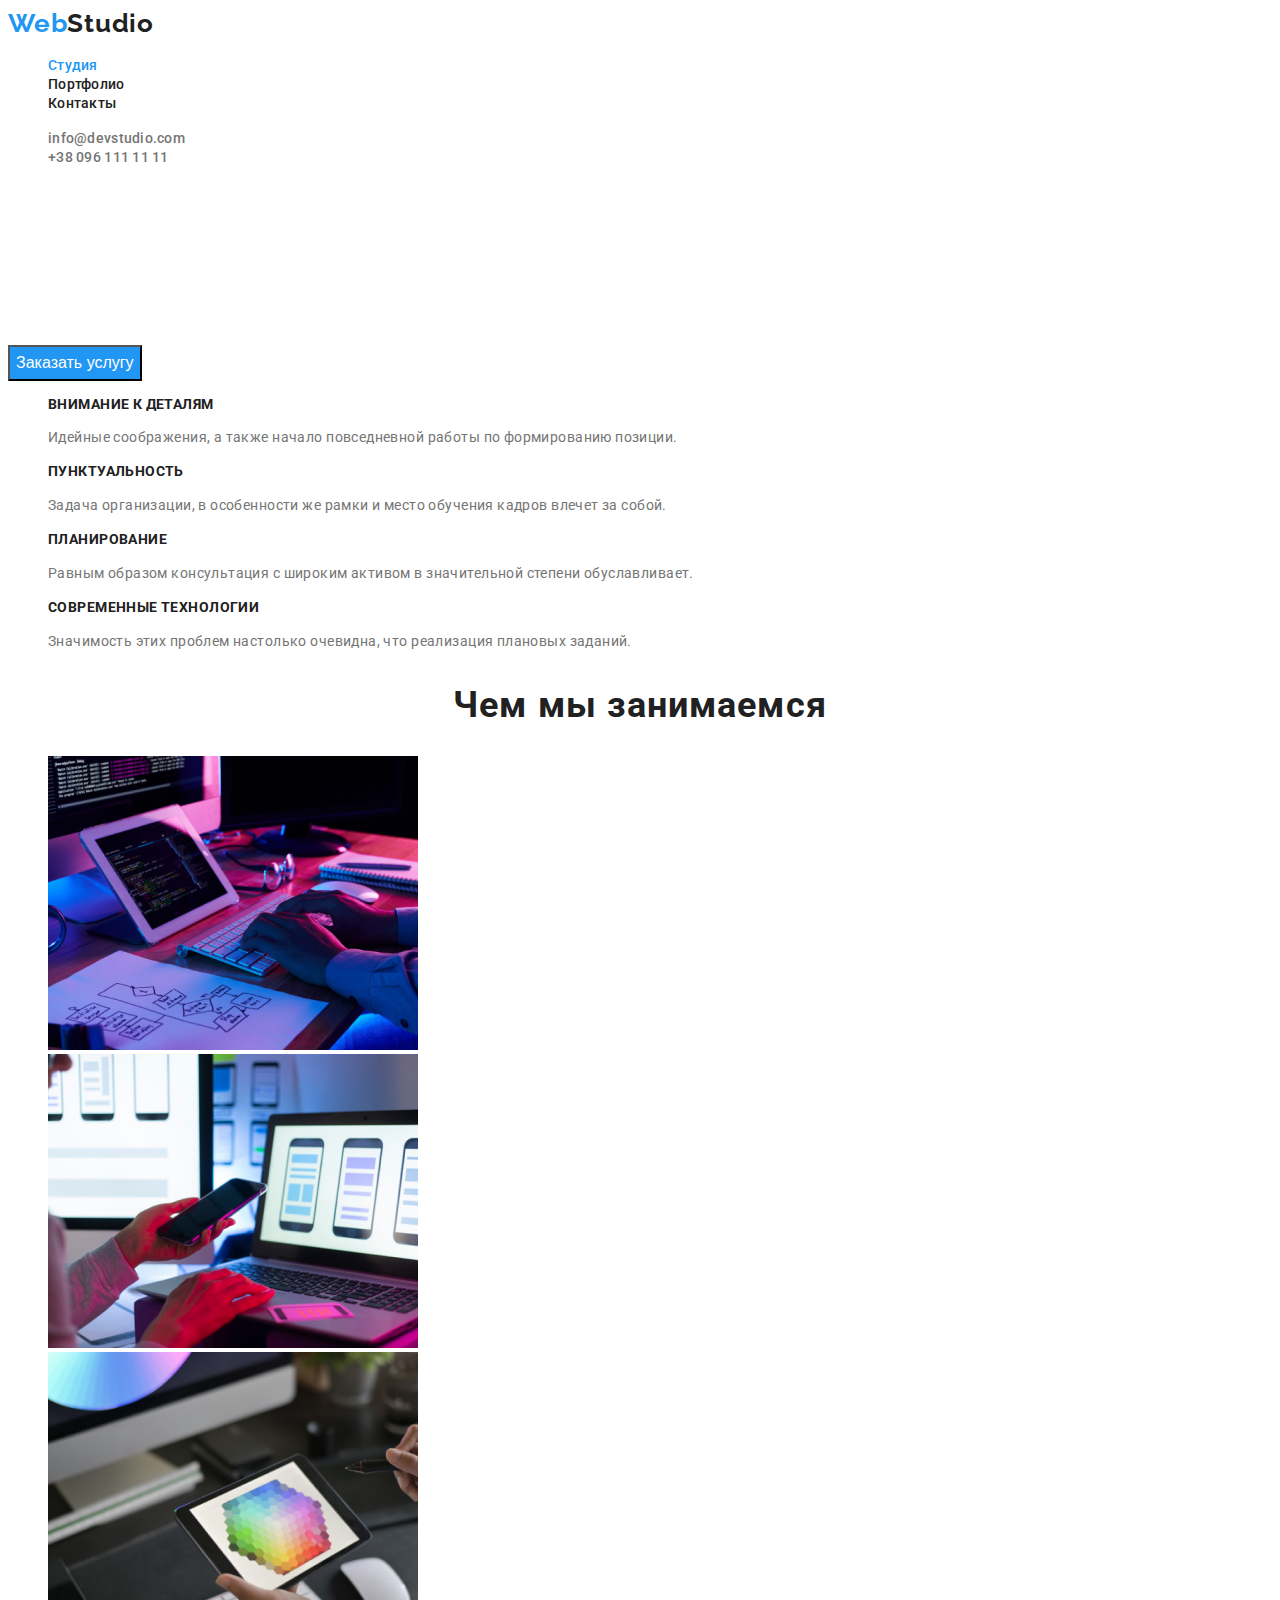
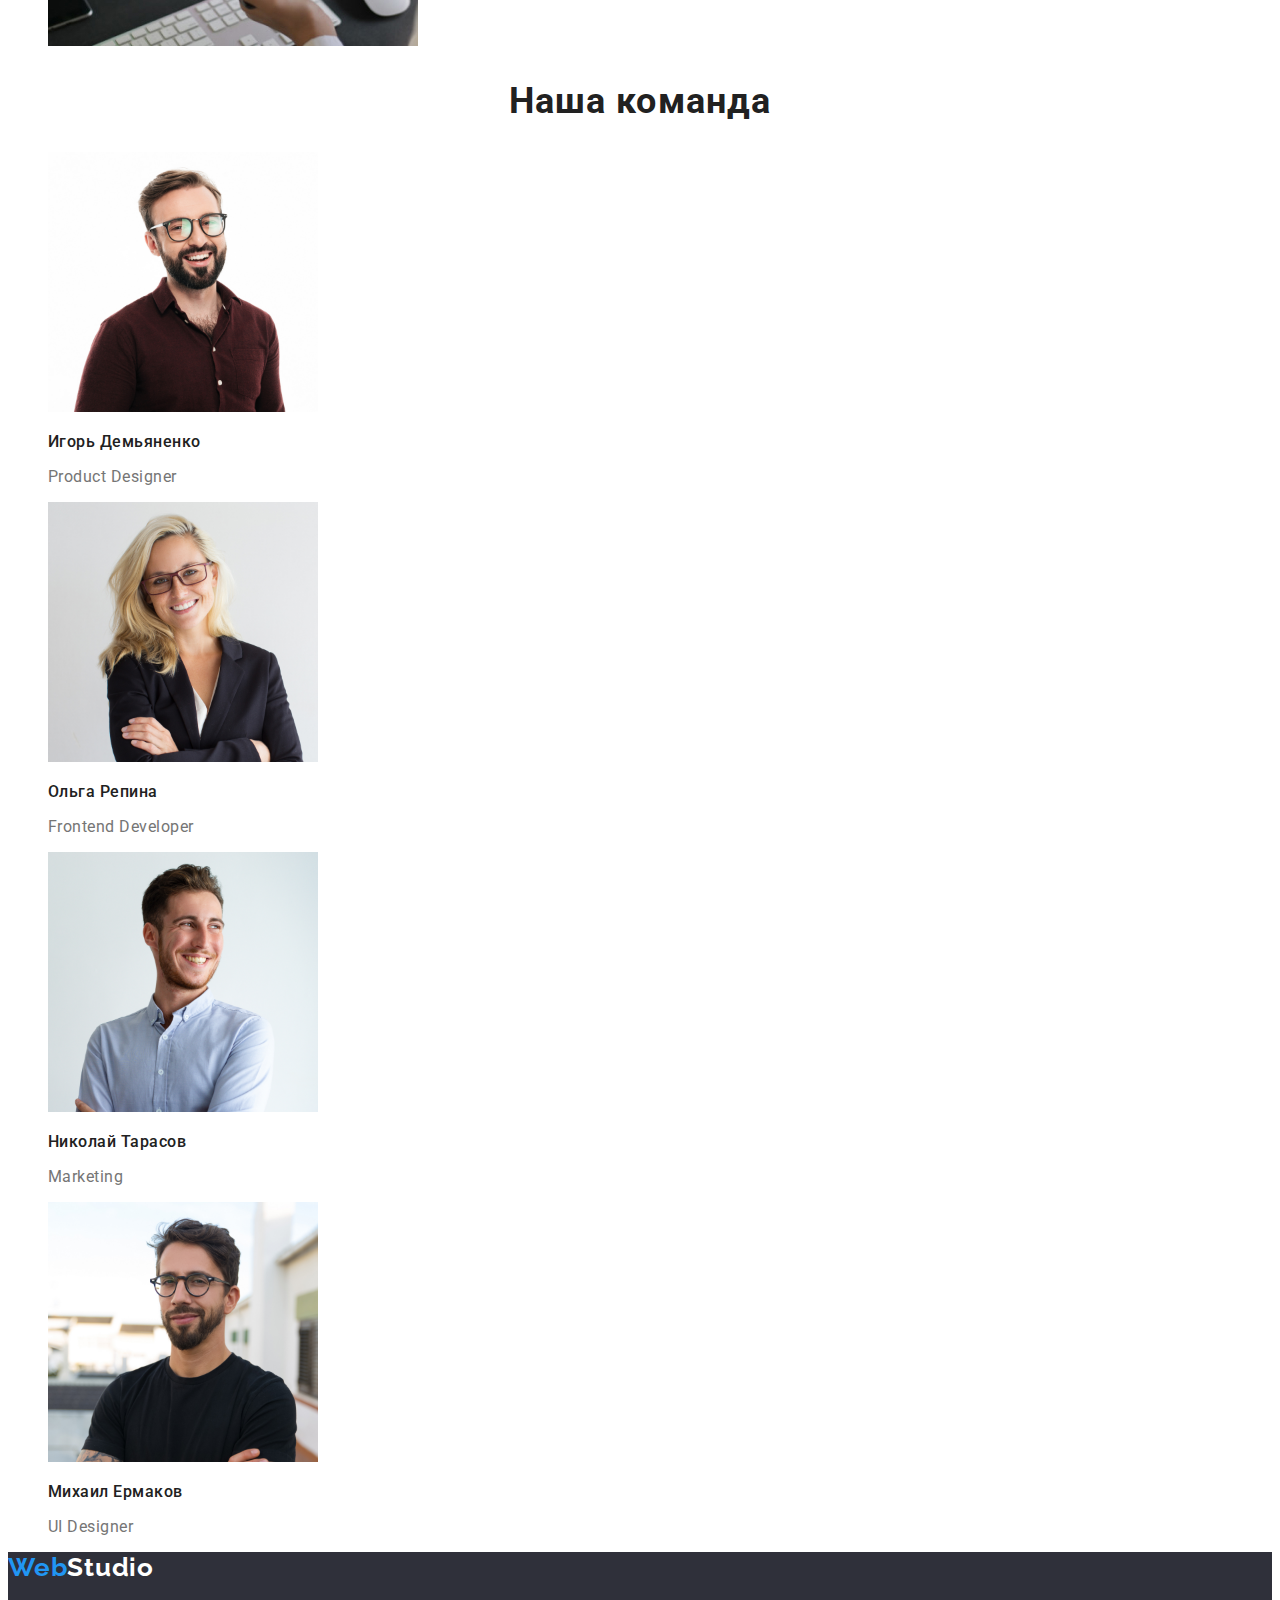
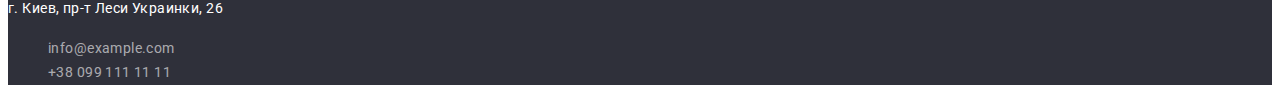
<file: index.html>
<!DOCTYPE html>
<html lang="en">

<head>
    <meta charset="UTF-8">
    <meta http-equiv="X-UA-Compatible" content="IE=edge">
    <meta name="viewport" content="width=device-width, initial-scale=1.0">
    <title>Document</title>
    <link href="https://fonts.googleapis.com/css2?family=Roboto:wght@400;500;700;900&display=swap" rel="stylesheet">
    <link href="https://fonts.googleapis.com/css2?family=Raleway:wght@700&display=swap" rel="stylesheet">
    <link rel="stylesheet" href="css/styles.css">
</head>

<body>

    <header>

        <a href="index.html" class="logo"><span>Web</span>Studio</a>

        <nav>
            <ul>
                <li><a href="#" class="link current">Студия</a></li>
                <li><a href="portfolio.html" class="link">Портфолио</a></li>
                <li><a href="#" class="link kontakt">Контакты</a></li>
            </ul>
        </nav>

        <ul>
            <li><a href="#" class="post">info@devstudio.com</a></li>
            <li><a href="#" class="number" >+38 096 111 11 11</a></li>
        </ul>


    </header>

    <main>

        <section class="first-section">
            <h1 class="headline">Эффективные решения<br> для вашего бизнеса</h1>
            <button type="button" class="button">Заказать услугу</button>
        </section>

        <section class="second-section">
            <ul>
                <li>
                    <h3 class="title">Внимание к деталям</h3>
                    <p class="note">Идейные соображения, а также начало повседневной работы по формированию позиции.</p>
                </li>
                <li>
                    <h3 class="title">Пунктуальность</h3>
                    <p class="note">Задача организации, в особенности же рамки и место обучения кадров влечет за собой.</p>
                </li>
                <li>
                    <h3 class="title">Планирование</h3>
                    <p class="note">Равным образом консультация с широким активом в значительной степени обуславливает.</p>
                </li>
                <li>
                    <h3 class="title">Современные технологии</h3>
                    <p class="note">Значимость этих проблем настолько очевидна, что реализация плановых заданий.</p>
                </li>
            </ul>
        </section>

        <section class="third-section">
            <h2 class="caption">Чем мы занимаемся</h2>
            <ul>
                <li><img src="images/img 1.jpg" alt="Набор на клавиатуре" width="370px"></li>
                <li><img src="images/img 2.jpg" alt="Мобильный телефон" width="370px"></li>
                <li><img src="images/img 3.jpg" alt="Цветовая гамма" width="370px"></li>
            </ul>
        </section>

        <section class="team">
            <h2 class="caption">Наша команда</h2>
            <ul>
                <li>
                    <img src="images/team1.jpg" alt="Игорь Демьяненко" width="270px">
                    <h3 class="name">Игорь Демьяненко</h3>
                    <p class="p-name">Product Designer</p>
                </li>
                <li>
                    <img src="images/team2.jpg" alt="Ольга Репина" width="270px">
                    <h3 class="name">Ольга Репина</h3>
                    <p class="p-name">Frontend Developer</p>
                </li>
                <li>
                    <img src="images/team3.jpg" alt="Николай Тарасов" width="270px">
                    <h3 class="name">Николай Тарасов</h3>
                    <p class="p-name">Marketing</p>
                </li>
                <li>
                    <img src="images/team4.jpg" alt="Михаил Ермаков" width="270px">
                    <h3 class="name">Михаил Ермаков</h3>
                    <p class="p-name">UI Designer</p>
                </li>
            </ul>
        </section>
    </main>

    <footer>
        <a href="index.html" class="footer-logo"><span>Web</span>Studio</a>

        <address>
            <p class="location">г. Киев, пр-т Леси Украинки, 26</p>
            <ul class="footerul">
                <li><a href="#" class="footer-post">info@example.com</a></li>
                <li><a href="#" class="footer-number">+38 099 111 11 11</a></li>
            </ul>
        </address>
    </footer>
</body>

</html>
</file>
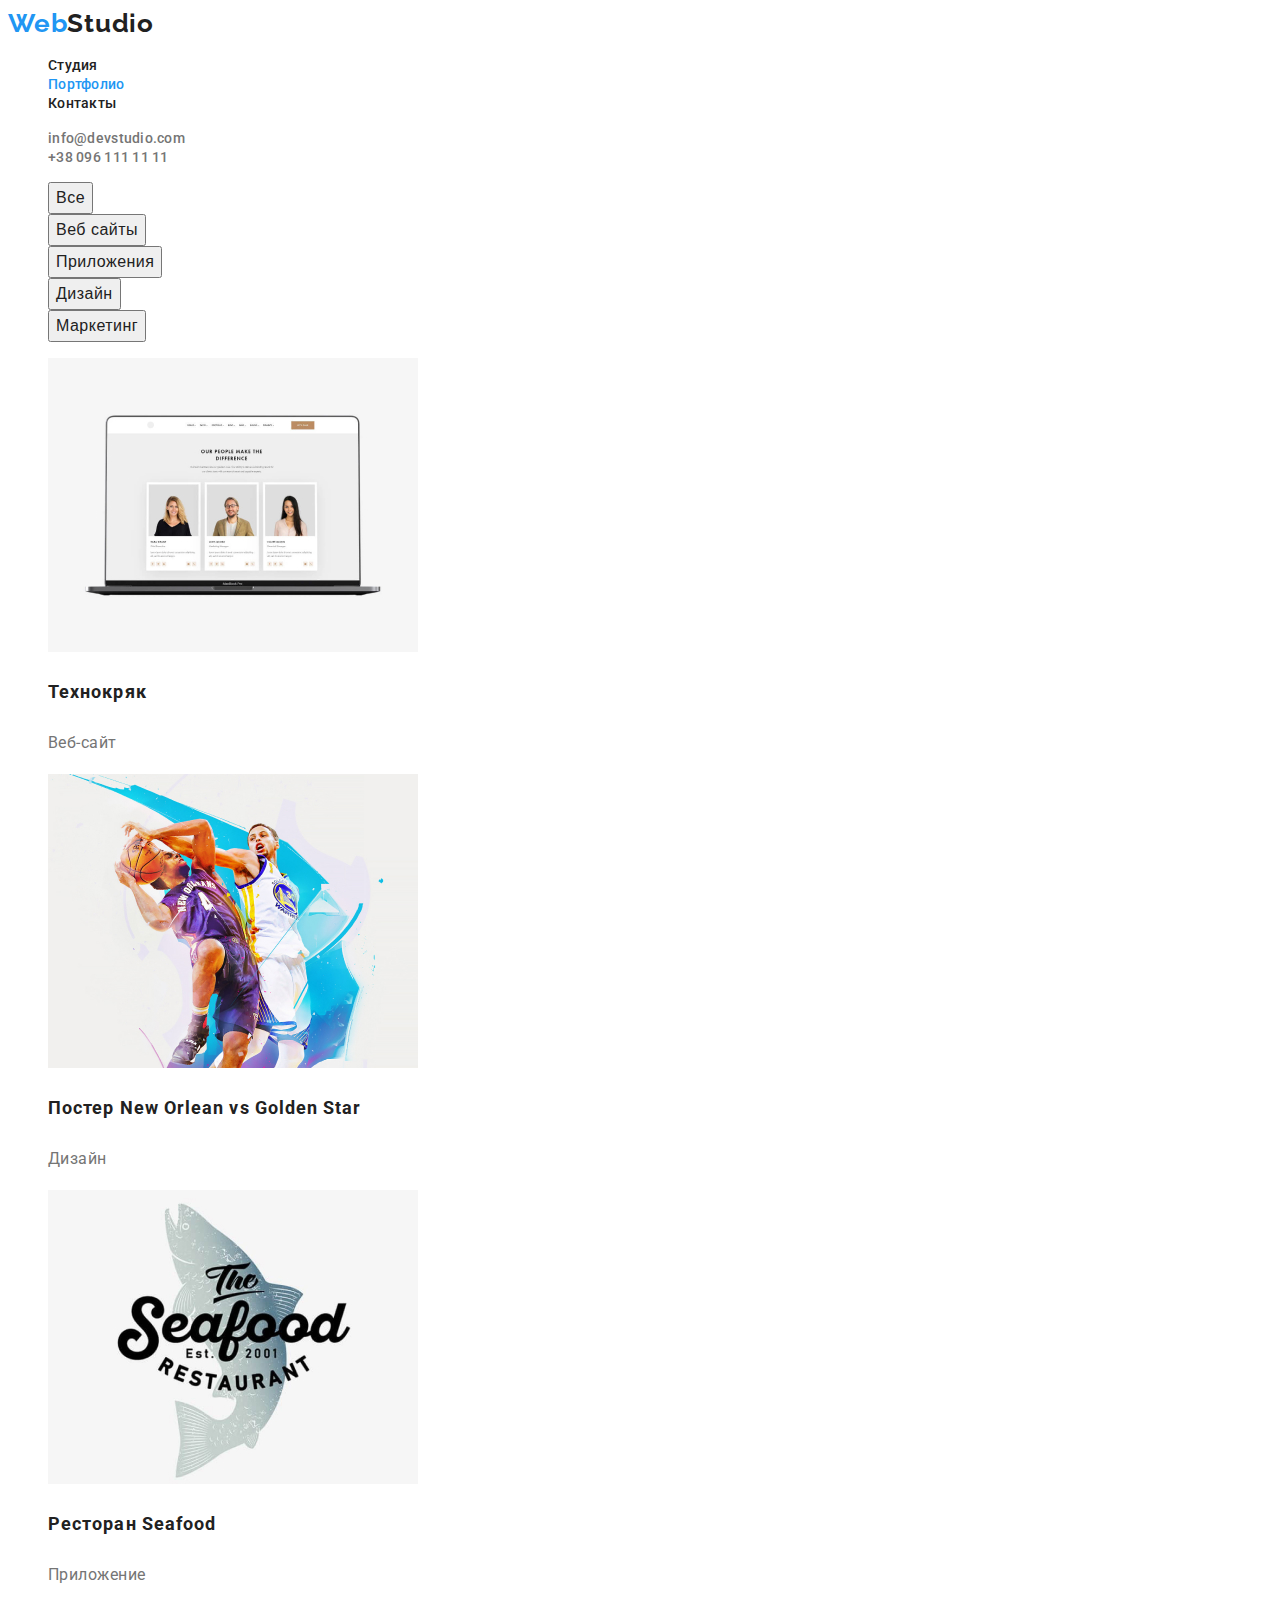
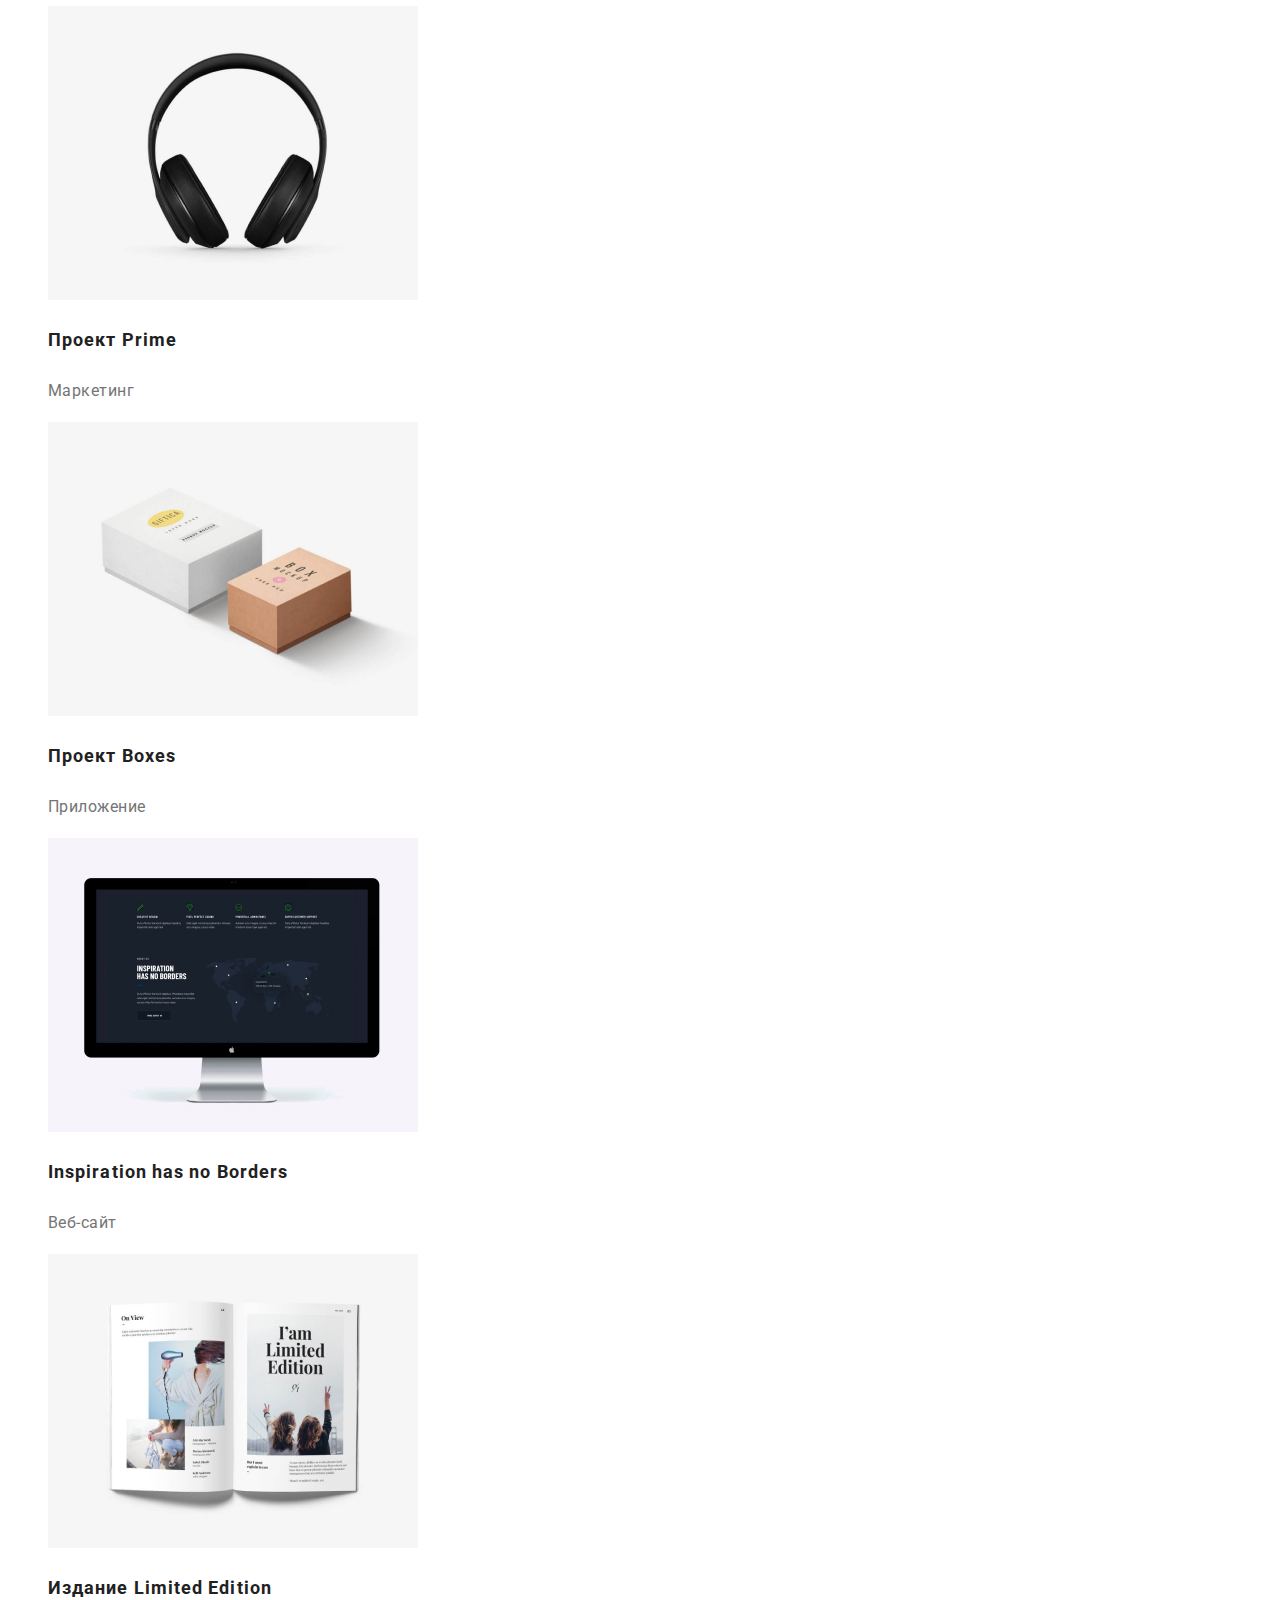
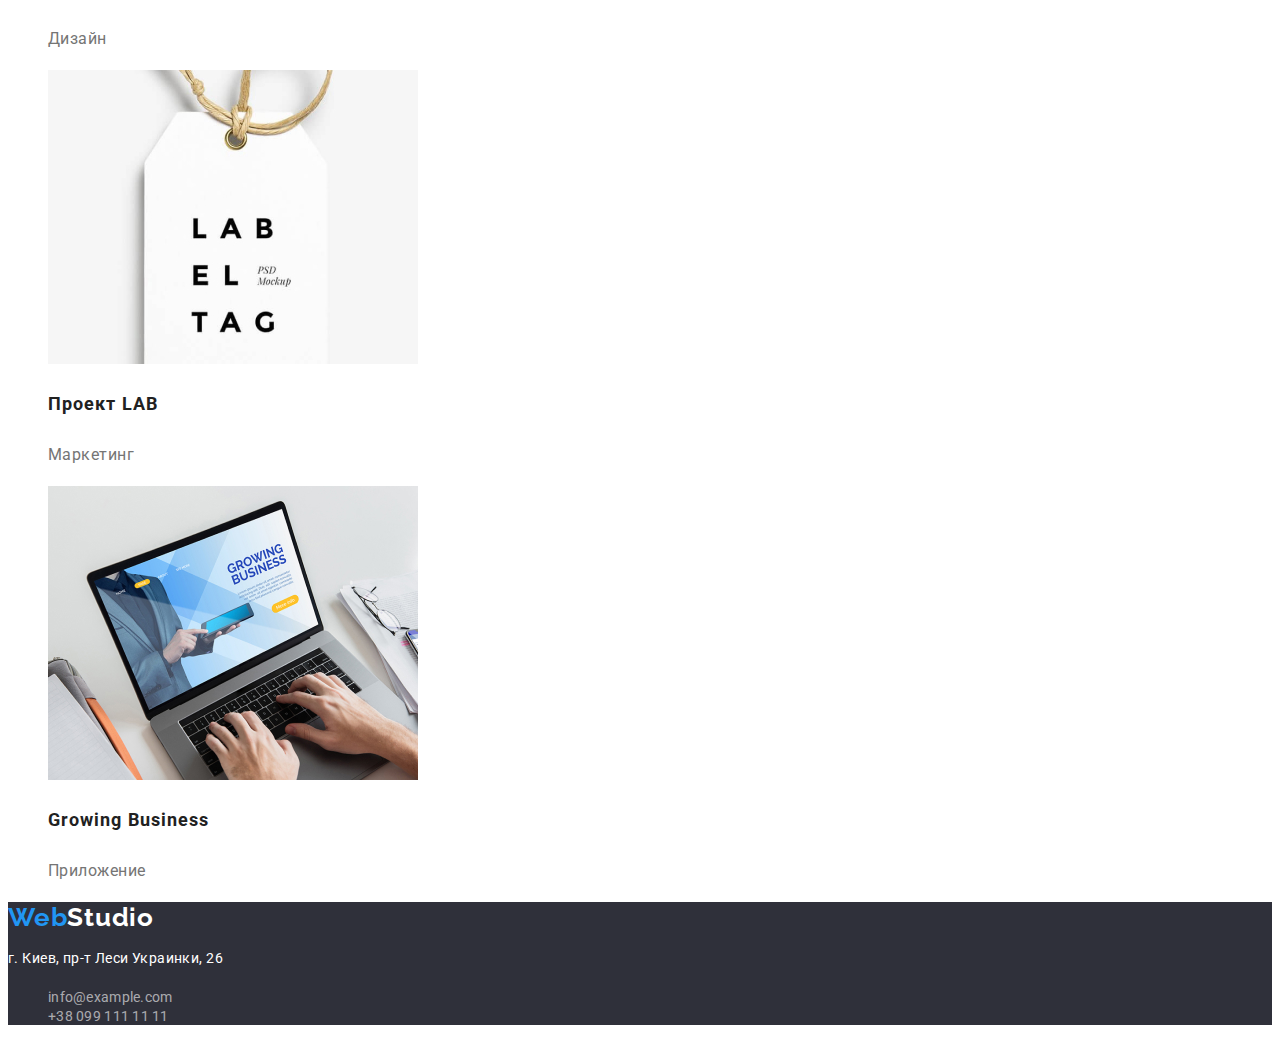
<file: portfolio.html>
<!DOCTYPE html>
<html lang="en">
<head>
    <meta charset="UTF-8">
    <meta http-equiv="X-UA-Compatible" content="IE=edge">
    <meta name="viewport" content="width=device-width, initial-scale=1.0">
    <title>Document</title>
    <link href="https://fonts.googleapis.com/css2?family=Roboto:wght@400;500;700;900&display=swap" rel="stylesheet">
    <link href="https://fonts.googleapis.com/css2?family=Raleway:wght@700&display=swap" rel="stylesheet">
    <link rel="stylesheet" href="css/styles.css">
</head>
<body>

    <header>
    
        <a href="index.html" class="logo"><span>Web</span>Studio</a>
    
        <nav>
            <ul>
                <li><a href="index.html" class="link ">Студия</a></li>
                <li><a href="portfolio.html" class="link current">Портфолио</a></li>
                <li><a href="#" class="link kontakt">Контакты</a></li>
            </ul>
        </nav>
    
        <ul>
            <li><a href="#" class="post">info@devstudio.com</a></li>
            <li><a href="#" class="number">+38 096 111 11 11</a></li>
        </ul>
    
    
    </header>


    <main>

    <section>

        <ul>

            <li>
                <button type="button" class="portfolio-button">Все</button>
            </li>

            <li>
                <button type="button" class="portfolio-button">Веб сайты</button>
            </li>
            
            <li>
                <button type="button" class="portfolio-button">Приложения</button>
            </li>

            <li>
                <button type="button" class="portfolio-button">Дизайн</button>
            </li>
            
            <li>
                <button type="button" class="portfolio-button">Маркетинг</button>
            </li>

        </ul>

    </section>


    <ul>
        <li>
            <img src="images/pimg1.jpg" alt="">
            <h3 class="portfolio-caption">Технокряк</h3>
            <p class="pfnote">Веб-сайт</p>
        </li>

        <li>
            <img src="images/pimg 2.jpg" alt="">
            <h3 class="portfolio-caption">Постер New Orlean vs Golden Star</h3>
            <p class="pfnote">Дизайн</p>
        </li>

        <li>
            <img src="images/pimg 3.jpg" alt="">
            <h3 class="portfolio-caption">Ресторан Seafood</h3>
            <p class="pfnote">Приложение</p>
        </li>

        <li>
            <img src="images/pimg 4.jpg" alt="">
            <h3 class="portfolio-caption">Проект Prime</h3>
            <p class="pfnote">Маркетинг</p>
        </li>

        <li>
            <img src="images/pimg 5.jpg" alt="">
            <h3 class="portfolio-caption">Проект Boxes</h3>
            <p class="pfnote">Приложение</p>
        </li>

        <li>
            <img src="images/pimg 6.jpg" alt="">
            <h3 class="portfolio-caption">Inspiration has no Borders</h3>
            <p class="pfnote">Веб-сайт</p>
        </li>

        <li>
            <img src="images/pimg 7.jpg" alt="">
            <h3 class="portfolio-caption">Издание Limited Edition</h3>
            <p class="pfnote">Дизайн</p>
        </li>

        <li>
            <img src="images/pimg 8.jpg" alt="">
            <h3 class="portfolio-caption">Проект LAB</h3>
            <p class="pfnote">Маркетинг</p>
        </li>

        <li>
            <img src="images/pimg 9.jpg" alt="">
            <h3 class="portfolio-caption">Growing Business</h3>
            <p class="pfnote">Приложение</p>
        </li>
    </ul>

    </main>
    
    <footer>
        <a href="index.html" class="footer-logo"><span>Web</span>Studio</a>
    
        <address>
            <p class="location">г. Киев, пр-т Леси Украинки, 26</p>
            <ul>
                <li><a href="#" class="footer-post">info@example.com</a></li>
                <li><a href="#" class="footer-number">+38 099 111 11 11</a></li>
            </ul>
        </address>
    </footer>
</body>
</html>
</file>
<file: css/styles.css>
/*   colour  blue #2196F3   our team bgc #F5F4FA 
    bgc dark #2F303A    text colour #212121  
      text colour2  #757575    */
:root {
  --primary-text-color: #757575;
  --caption-text-color: #212121;
  --title-text-color: #ffffff;
  --accent-color: #2196f3;
  --dark-backgroung: #2f303a;
  --light-background: #f5f4fa;
  --footer-text-color: rgba(255, 255, 255, 0.6);
}

body {
  color: var(--primary-text-color);
  font-family: Roboto, sans-serif;
}

ul {
  list-style: none;
}

.logo {
  color: var(--caption-text-color);
  text-decoration: none;
  font-size: 26px;
  line-height: 1.19;
  letter-spacing: 0.03em;
  font-weight: 700;
  font-family: 'Raleway', sans-serif;
}

nav .link {
  color: var(--caption-text-color);
  text-decoration: none;
  font-size: 14px;
  line-height: 1.14;
  letter-spacing: 0.02em;
  font-weight: 500;
}

nav .link.current {
  color: var(--accent-color);
}

nav .link.kontakt {
  color: var(--caption-text-color);
}

nav .link:hover {
  color: var(--accent-color);
}

nav .link:focus {
  color: var(--accent-color);
}

.post {
  color: var(--primary-text-color);
  text-decoration: none;
  font-size: 14px;
  line-height: 1.14;
  letter-spacing: 0.02em;
  font-weight: 500;
}

.post:hover {
  color: var(--accent-color);
}

.post:focus {
  color: var(--accent-color);
}

.number {
  color: var(--primary-text-color);
  text-decoration: none;
  font-size: 14px;
  line-height: 1.14;
  letter-spacing: 0.02em;
  font-weight: 500;
}

.number:hover {
  color: var(--accent-color);
}

.number:focus {
  color: var(--accent-color);
}

.title {
  color: var(--caption-text-color);
  font-size: 14px;
  line-height: 1.14;
  letter-spacing: 0.03em;
  font-weight: 700;
  text-transform: uppercase;
}

.headline {
  color: var(--title-text-color);
  font-size: 44px;
  line-height: 1.36;
  text-align: center;
  letter-spacing: 0.06em;
  text-transform: uppercase;
  font-weight: 900;
}

.caption {
  color: var(--caption-text-color);
  font-size: 36px;
  line-height: 1.17;
  text-align: center;
  letter-spacing: 0.03em;
}

.name {
  color: var(--caption-text-color);
  font-size: 16px;
  line-height: 1.19;
  letter-spacing: 0.03em;
  font-weight: 500;
}

.button {
  background-color: var(--accent-color);
  font-size: 16px;
  line-height: 1.875;
  color: #ffffff;
  cursor: pointer;
}

.button:hover {
  background-color: #188ce8;
}

.button:focus {
  background-color: #188ce8;
}

.location {
  color: #ffffff;
  font-size: 14px;
  line-height: 1.71;
  letter-spacing: 0.03em;
}

.note {
  font-size: 14px;
  line-height: 1.71;
  letter-spacing: 0.03em;
}

.p-name {
  font-size: 16px;
  line-height: 1.19;
  letter-spacing: 0.03em;
}

address {
  font-style: normal;
}

.footerul a {
  font-size: 14px;
  line-height: 1.71;
  letter-spacing: 0.03em;
}

span {
  color: var(--accent-color);
}

.portfolio-button {
  color: var(--caption-text-color);
  font-weight: 500;
  font-size: 16px;
  line-height: 1.63;
  letter-spacing: 0.03em;
  cursor: pointer;
}

.portfolio-button:hover {
  background-color: var(--accent-color);
  cursor: pointer;
  color: #ffffff;
}

.portfolio-button:focus {
  background-color: var(--accent-color);
  cursor: pointer;
  color: #ffffff;
}

.portfolio-caption {
  font-weight: 700;
  font-size: 18px;
  line-height: 2;
  letter-spacing: 0.06em;
  color: var(--caption-text-color);
}

.pfnote {
  font-size: 16px;
  line-height: 1.875;
  letter-spacing: 0.03em;
}

.footer-post {
  color: var(--footer-text-color);
  text-decoration: none;
  font-size: 14px;
  line-height: 1.14;
  letter-spacing: 0.02em;
}

.footer-post:hover {
  color: var(--accent-color);
}

.footer-post:focus {
  color: var(--accent-color);
}

.footer-number {
  color: var(--footer-text-color);
  text-decoration: none;
  font-size: 14px;
  line-height: 1.14;
  letter-spacing: 0.02em;
}

.footer-number:hover {
  color: var(--accent-color);
}

.footer-number:focus {
  color: var(--accent-color);
}

footer {
  background-color: var(--dark-backgroung);
}

.footer-logo {
  color: #ffffff;
  text-decoration: none;
  font-size: 26px;
  line-height: 1.19;
  letter-spacing: 0.03em;
  font-weight: 700;
  font-family: 'Raleway', sans-serif;
}
</file>
